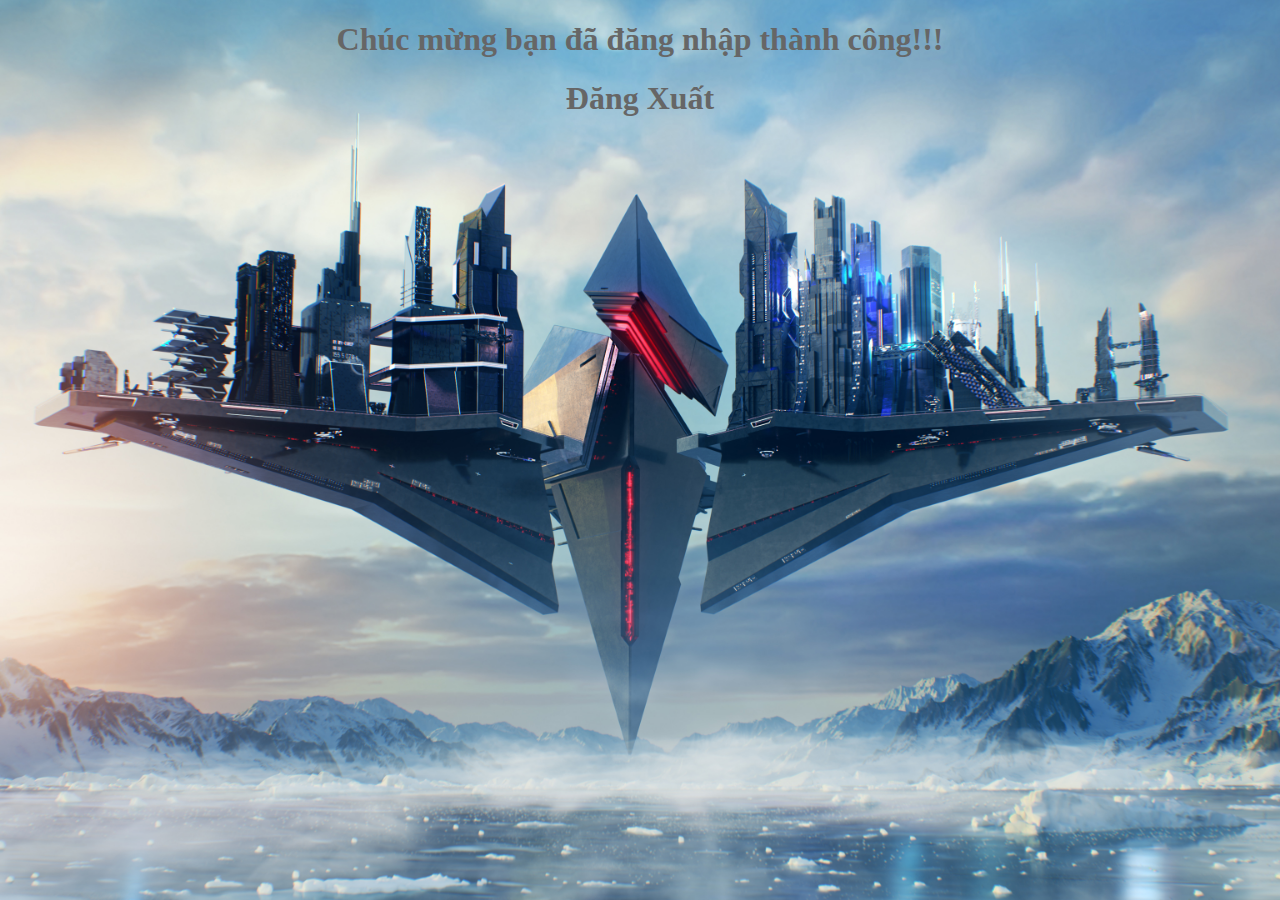
<file: dangnhapthanhcong.html>
<!DOCTYPE html>
<html lang="en">
<head>
    <meta charset="UTF-8">
    <meta http-equiv="X-UA-Compatible" content="IE=edge">
    <meta name="viewport" content="width=device-width, initial-scale=1.0">
    <title>Document</title>
    <link rel="stylesheet" href="styles.css">
    <style>
        h1{
            text-align: center;
        }
    </style>
</head>
<body>
    <h1>Chúc mừng bạn đã đăng nhập thành công!!!</h1>
    <h1><a href="index.html">Đăng Xuất</a></h1>
    
</body>
</html>
</file>
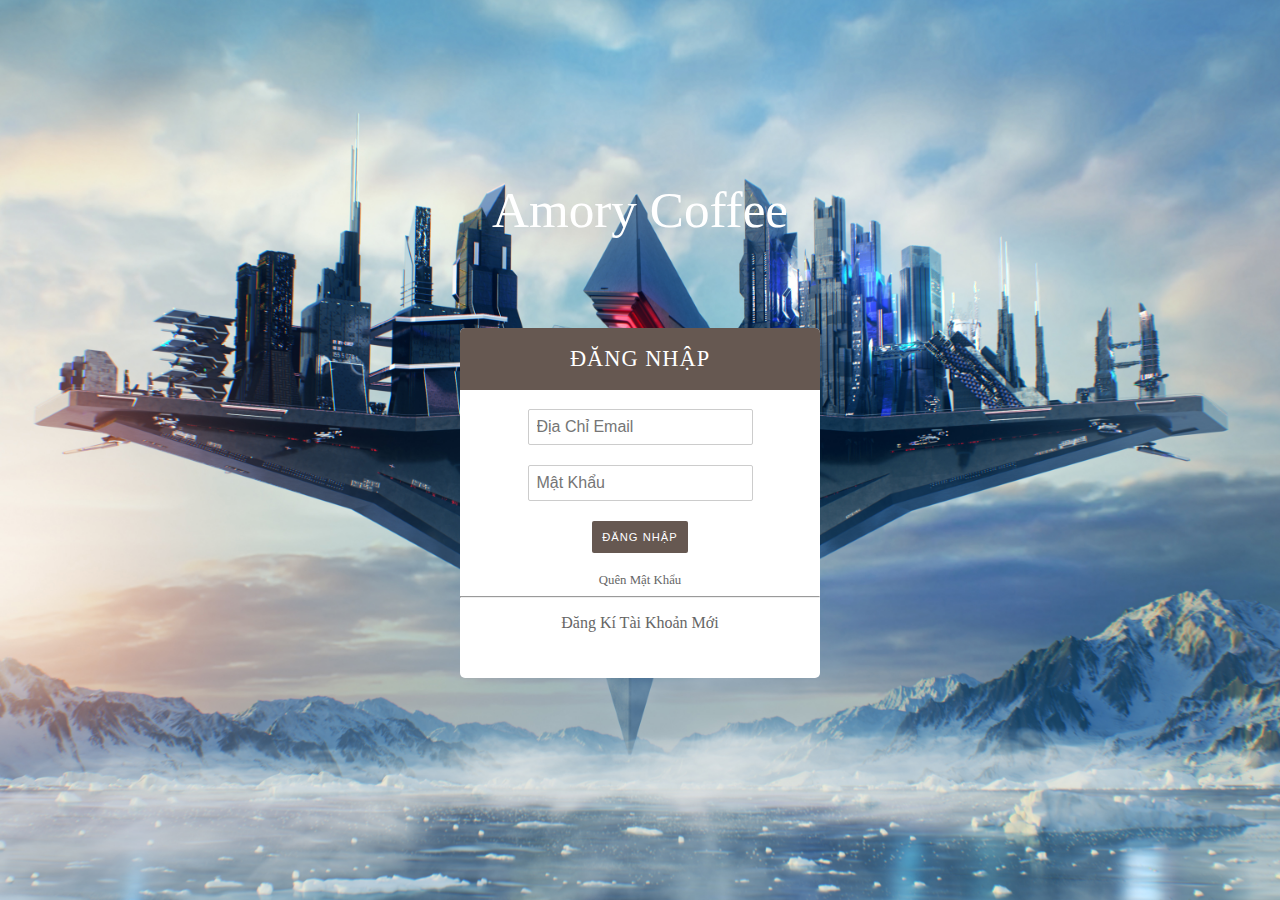
<file: signin.html>
<!DOCTYPE html>
<html lang="en">
<head>
    <meta charset="UTF-8">
    <meta http-equiv="X-UA-Compatible" content="IE=edge">
    <meta name="viewport" content="width=device-width, initial-scale=1.0">
    <title>SignIn</title>
    <link rel="stylesheet" href="styles.css">
</head>
<body>
    <div class="container">
		<div class="top">
			<h1 id="title" class="hidden"><span id="logo">Amory <span>Coffee</span></span></h1>
		</div>
		<div class="login-box">
			<div class="box-header">
				<h2>Đăng Nhập</h2>
			</div>
			<form role="form" onsubmit="signIn(event);" autocomplete="off">
				<div class="form-group">
                    <input type="email" name="email" id="email" placeholder="Địa Chỉ Email" required>
                </div>
                <div class="form-group">
                    <input type="password" name="pwd" id="pwd" placeholder="Mật Khẩu" required>
                </div>
                <div class="form-group">
                    <button type="submit">Đăng Nhập</button>
                </div>
				<a href="#"><p class="small">Quên Mật Khẩu</p></a>
			</form>
			<hr>
			<p><a href="signup.html">Đăng Kí Tài Khoản Mới</a></p>
		</div>
	</div>
    <script type="text/javascript" src="./script.js"></script>
</body>
</html>
</file>
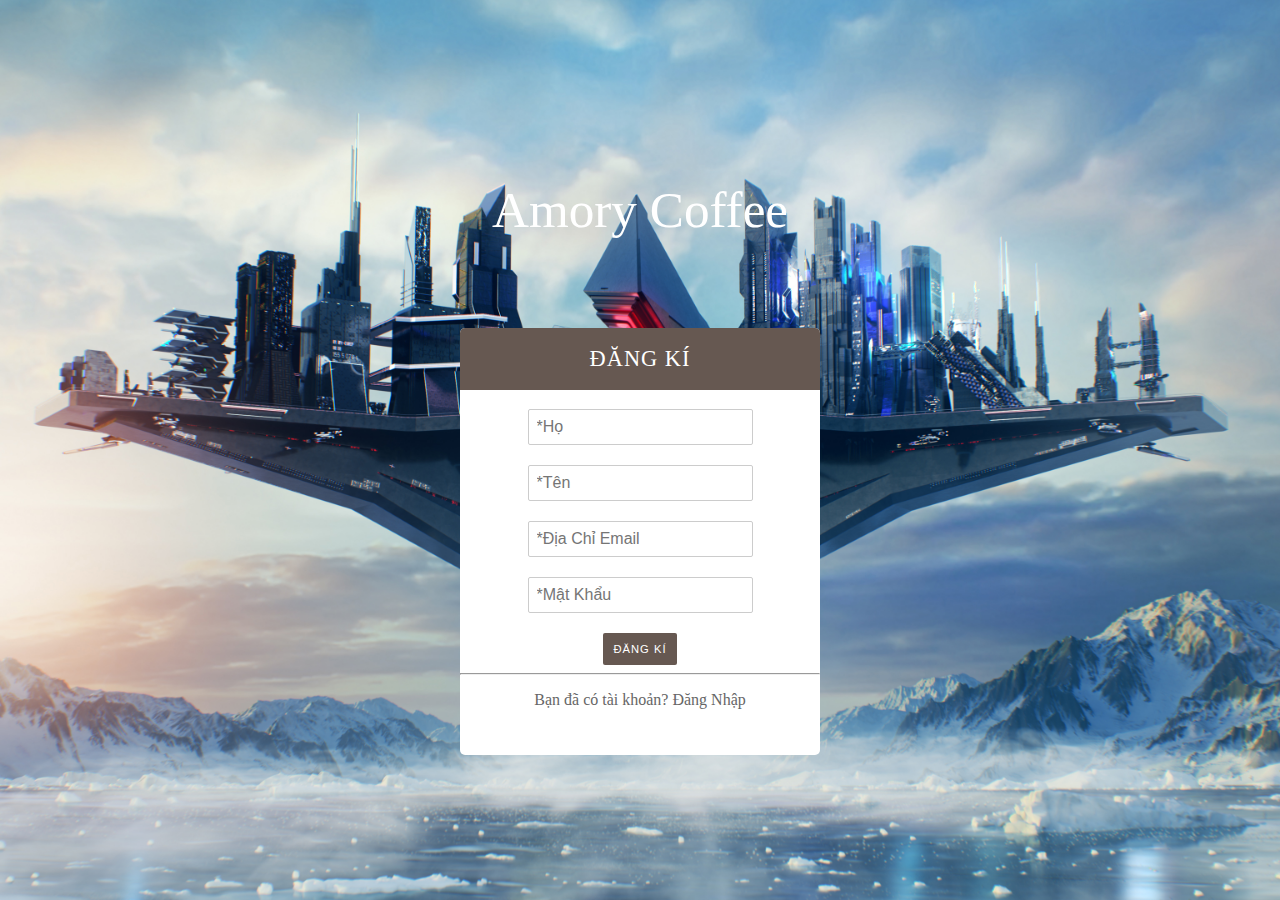
<file: signup.html>
<!DOCTYPE html>
<html lang="en">
<head>
    <meta charset="UTF-8">
    <meta http-equiv="X-UA-Compatible" content="IE=edge">
    <meta name="viewport" content="width=device-width, initial-scale=1.0">
    <title>SignIn</title>
    <link rel="stylesheet" href="styles.css">
</head>
<body>
    <div class="container">
        <div class="top">
            <h1 id="title" class="hidden"><span id="logo">Amory <span>Coffee</span></span></h1>
        </div>
        <div class="login-box">
            <div class="box-header">
                <h2>Đăng Kí</h2>
            </div>
            <form role="form" onsubmit="signUp(event);" autocomplete="off">
                <input type="text"  name="fname" id="fname" placeholder="*Họ" required>
                <br/>
                <input type="text" name="lname" id="lname" placeholder="*Tên" required>
                <br/>
                <input type="text" name="email" id="email" placeholder="*Địa Chỉ Email" required>
                <br/>
                <input type="password" name="pwd" id="pwd" placeholder="*Mật Khẩu" required>
                <br>
                <button type="submit">Đăng Kí</button>
                <br/>
            </form>
            <hr>
            <p>Bạn đã có tài khoản? <a href="/signin.html">Đăng Nhập</a></p>
        </div>
    <script type="text/javascript" src="./script.js"></script>
</body>
</html>
</file>
<file: styles.css>
body {
	background: url("ROG_wallpaper-Laputu_3840x2160.jpg") no-repeat center center fixed;
	background-size: cover;
	font-size: 16px;
	font-weight: 300;
	margin: 0;
	color: #666;
}

h1#title {
	font-weight: 300;
	font-size: 3.2em;
	color: white;
	margin: 0 auto;
	padding-top: 180px;
	max-width: 300px;
	text-align: center;
	position: relative;
	top: 0px;
}

h1#title span span {
	font-weight: 400;
}

h2 {
	text-transform: uppercase;
	color: white;
	font-weight: 400;
	letter-spacing: 1px;
	font-size: 1.4em;
	line-height: 2.8em;
}

a {
	text-decoration: none;
	color: #666;
}

a:hover {
	color: #aeaeae;
}

p.small {
	font-size: 0.8em;
	margin: 20px 0 0;
}



.container {
	margin: 0;
}

.top {
	margin: 0;
	padding: 0;
	width: 100%;
}

.login-box {
	background-color: white;
	max-width: 360px;
	margin: 0 auto;
	position: relative;
	top: 70px;
	padding-bottom: 30px;
	border-radius: 5px;
	text-align: center;
}

.login-box .box-header {
	background-color: #665851;
	margin-top: 0;
	border-radius: 5px 5px 0 0;
}

.login-box label {
	font-weight: 700;
	font-size: 0.8em;
	color: #888;
	letter-spacing: 1px;
	text-transform: uppercase;
	line-height: 2em;
}

.login-box input {
	margin-bottom: 20px;
	padding: 8px;
	border: 1px solid #ccc;
	border-radius: 2px;
	font-size: 1em;
	color: #888;

}

.login-box input:focus {
	outline: none;
	border-color: #665851;
	transition: 0.5s;
	color: #665851;
}

.login-box button {
	margin-top: 0px;
	border: 0;
	border-radius: 2px;
	color: white;
	padding: 10px;
	text-transform: uppercase;
	font-weight: 400;
	font-size: 0.7em;
	letter-spacing: 1px;
	background-color: #665851;
	cursor:pointer;
	outline: none;
}


.login-box button:hover {
	background-color: #999999;
	transition: 0.5s;
}
</file>
